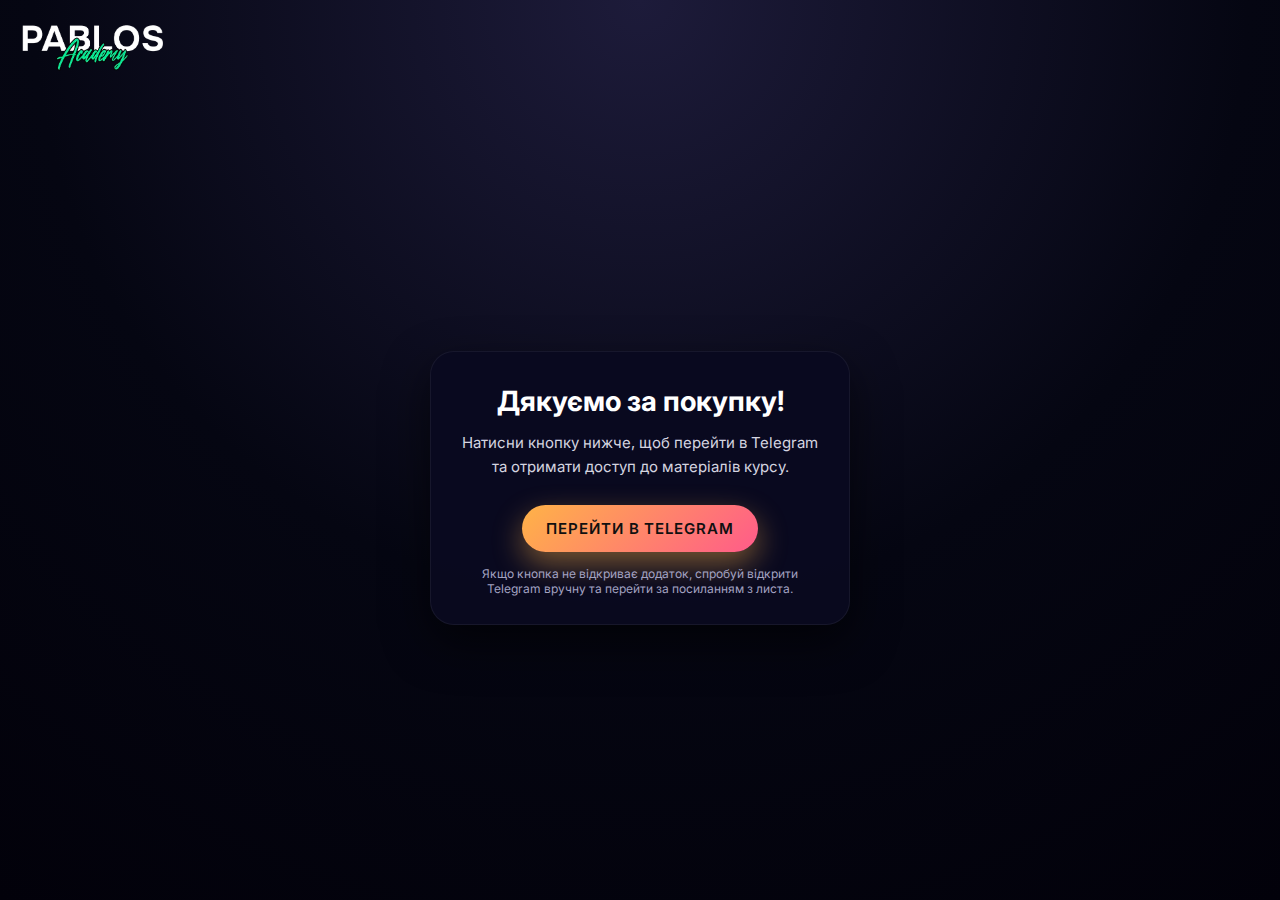
<file: thankyou.html>
<!DOCTYPE html>
<html lang="uk">
<head> 
    <meta charset="UTF-8">
    <meta name="viewport" content="width=device-width, initial-scale=1.0, viewport-fit=cover">
    <title>Дякуємо за покупку | Pablos Academy</title>

    <!-- Стили проекта -->
    <link rel="stylesheet" href="./css/styles.css?v=3">

    <!-- Шрифты -->
    <link rel="preconnect" href="https://fonts.googleapis.com">
    <link rel="preconnect" href="https://fonts.gstatic.com" crossorigin>
    <link href="https://fonts.googleapis.com/css2?family=Inter:wght@300..700&display=swap" rel="stylesheet">

    <!-- Favicon -->
    <link rel="icon" type="image/png" href="./img/favicon/favicon-96x96.png" sizes="96x96" />
    <link rel="icon" type="image/svg+xml" href="./img/favicon/favicon.svg" />
    <link rel="shortcut icon" href="./img/favicon/favicon.ico" />
    <link rel="apple-touch-icon" sizes="180x180" href="./img/favicon/apple-touch-icon.png" />
    <meta name="apple-mobile-web-app-title" content="MyWebSite" />
    <link rel="manifest" href="./img/favicon/site.webmanifest" />

    <!-- Meta Pixel Code -->
    <script>
    !function(f,b,e,v,n,t,s)
    {if(f.fbq)return;n=f.fbq=function(){n.callMethod?
    n.callMethod.apply(n,arguments):n.queue.push(arguments)};
    if(!f._fbq)f._fbq=n;n.push=n;n.loaded=!0;n.version='2.0';
    n.queue=[];t=b.createElement(e);t.async=!0;
    t.src=v;s=b.getElementsByTagName(e)[0];
    s.parentNode.insertBefore(t,s)}(window, document,'script',
    'https://connect.facebook.net/en_US/fbevents.js');
    fbq('init', '827777903248122');
    fbq('track', 'PageView');
    </script>
    <noscript><img height="1" width="1" style="display:none"
    src="https://www.facebook.com/tr?id=827777903248122&ev=PageView&noscript=1"
    /></noscript>
    <!-- End Meta Pixel Code -->

    <!-- Google Tag Manager -->
    <script>(function(w,d,s,l,i){w[l]=w[l]||[];w[l].push({'gtm.start':
    new Date().getTime(),event:'gtm.js'});var f=d.getElementsByTagName(s)[0],
    j=d.createElement(s),dl=l!='dataLayer'?'&l='+l:'';j.async=true;j.src=
    'https://www.googletagmanager.com/gtm.js?id='+i+dl;f.parentNode.insertBefore(j,f);
    })(window,document,'script','dataLayer','GTM-558HHK9M');</script>
    <!-- End Google Tag Manager -->

    <!-- Дополнительные стили именно для thank you -->
    <style>
        * {
            box-sizing: border-box;
            margin: 0;
            padding: 0;
        }

        body {
            font-family: "Inter", system-ui, -apple-system, BlinkMacSystemFont, "Segoe UI", sans-serif;
            min-height: 100vh;
            display: flex;
            flex-direction: column;
            background: radial-gradient(circle at top, #1d1b3a 0%, #050612 55%, #02010a 100%);
            color: #ffffff;
        }

        .thankyou-wrapper {
            flex: 1;
            display: flex;
            align-items: center;
            justify-content: center;
            padding: 16px;
        }

        .thankyou-card {
            max-width: 420px;
            width: 100%;
            background: rgba(10, 9, 32, 0.95);
            border-radius: 24px;
            padding: 32px 24px 28px;
            text-align: center;
            border: 1px solid rgba(255, 255, 255, 0.06);
            box-shadow: 0 18px 45px rgba(0, 0, 0, 0.6);
        }

        .thankyou-title {
            font-size: 28px;
            font-weight: 700;
            margin-bottom: 12px;
            line-height: 1.25;
        }

        .thankyou-subtitle {
            font-size: 15px;
            line-height: 1.6;
            color: #d5d5e0;
            margin-bottom: 26px;
        }

        .thankyou-btn {
            display: inline-flex;
            align-items: center;
            justify-content: center;
            padding: 14px 24px;
            border-radius: 999px;
            text-decoration: none;
            font-size: 15px;
            font-weight: 600;
            text-transform: uppercase;
            letter-spacing: 0.06em;
            background: linear-gradient(135deg, #ffb347, #ff5b8a);
            color: #101010;
            box-shadow: 0 12px 30px rgba(255, 179, 71, 0.45);
            transition: transform 0.15s ease, box-shadow 0.15s ease, filter 0.15s ease;
        }

        .thankyou-btn:hover {
            transform: translateY(-1px);
            box-shadow: 0 18px 42px rgba(255, 179, 71, 0.65);
            filter: brightness(1.05);
        }

        .thankyou-btn:active {
            transform: translateY(0);
            box-shadow: 0 10px 24px rgba(255, 179, 71, 0.45);
            filter: brightness(0.95);
        }

        .thankyou-note {
            margin-top: 14px;
            font-size: 12px;
            color: #a3a3c2;
        }

        .thankyou-logo {
            padding: 16px 20px 0;
        }

        .thankyou-logo img {
            max-width: 145px;
            height: auto;
        }

        @media (max-width: 480px) {
            .thankyou-card {
                padding: 26px 18px 22px;
            }

            .thankyou-title {
                font-size: 24px;
            }

            .thankyou-subtitle {
                font-size: 14px;
            }
        }
    </style>
</head>
<body>
    <!-- Google Tag Manager (noscript) -->
    <noscript><iframe src="https://www.googletagmanager.com/ns.html?id=GTM-558HHK9M"
    height="0" width="0" style="display:none;visibility:hidden"></iframe></noscript>
    <!-- End Google Tag Manager (noscript) -->

    <!-- Clarity -->
    <script type="text/javascript">
        (function(c,l,a,r,i,t,y){
            c[a]=c[a]||function(){(c[a].q=c[a].q||[]).push(arguments)};
            t=l.createElement(r);t.async=1;t.src="https://www.clarity.ms/tag/"+i;
            y=l.getElementsByTagName(r)[0];y.parentNode.insertBefore(t,y);
        })(window, document, "clarity", "script", "tjcsqplk9r");
    </script>

    <!-- Логотип сверху (опционально) -->
    <header class="thankyou-logo">
        <a href="../index.html">
            <img src="./img/logo.webp" alt="Pablos Academy">
        </a>
    </header>

    <!-- Основной блок спасибо-страницы -->
    <main class="thankyou-wrapper">
        <div class="thankyou-card">
            <div class="thankyou-title">Дякуємо за покупку!</div>

            <div class="thankyou-subtitle">
                Натисни кнопку нижче, щоб перейти в Telegram<br>
                та отримати доступ до матеріалів курсу.
            </div>

            <a class="thankyou-btn"
               href="https://t.me/PablosCourseBot?start=ZGw6Mjg5NDA1"
               target="_blank"
               rel="noopener noreferrer">
                Перейти в Telegram
            </a>

            <div class="thankyou-note">
                Якщо кнопка не відкриває додаток, спробуй відкрити Telegram вручну та перейти за посиланням з листа.
            </div>
        </div>
    </main>
</body>
</html>
</file>
<file: css/styles.css>
*{
    margin: 0;
    padding: 0;
    box-sizing: border-box;
    text-decoration: none;
    list-style: none;
}

@font-face {
    font-family: 'Benzin';
    src: url('../fonts/Benzin-Medium.woff2') format('woff2');
    font-weight: 500;
    font-style: normal;
    font-display: swap;
}

@font-face {
    font-family: 'Pershotravneva55';
    src: url('../fonts/Pershotravneva55-Regular.woff2') format('woff2');
    font-weight: normal;
    font-style: normal;
    font-display: swap;
}

@font-face {
    font-family: 'Benzin';
    src: url('../fonts/Benzin-Bold.woff2') format('woff2');
    font-weight: bold;
    font-style: normal;
    font-display: swap;
}

@font-face {
    font-family: 'Space Grotesk';
    src: url('../fonts/SpaceGrotesk-Regular.woff2') format('woff2');
    font-weight: normal;
    font-style: normal;
    font-display: swap;
}

:root{
    /* Font Families */
    --font-benzin: 'Benzin', sans-serif;
    --font-pershotravneva: 'Pershotravneva55', serif;
    --font-space-grotesk: 'Space Grotesk', monospace;
    
    --font-weight-regular: 400;
    --font-weight-medium: 500;
    --font-weight-bold: 700;

    /* Font Sizes */
    --font-size-card-title: clamp(18px, 4vw, 24px);

    /* Colors */
    --color-primary: #00EB8F;      /* Яркий зеленый */
    --color-light-gray: #6C6C6C;   /* Светло-серый */
    --color-white: #FFFFFF;        /* Белый */
    --color-medium-gray: #A3A3A3;  /* Средне-серый */
    --color-dark-gray: #3A3939;    /* Темно-серый */
    --color-darker-gray: #484848;  /* Еще темнее серый */
    --color-darkest-gray: #525252; /* Самый темный серый */
    --color-black: #000000;
    

    --container-max-width: 1408px;
    --container-padding: 24px;

    --transition: .3s ease-in-out;
}

html{
    background-color: var(--color-black);
    scroll-behavior: smooth;
    height: 100%;
    scroll-padding-top: 96px; /* Отступ при скролле к якорям для компенсации навбара */
}

/* Safari viewport fix */
@supports (height: 100dvh) {
    .header {
        min-height: 100dvh;
    }
}

body{
    overflow-x: hidden;
    min-height: 100vh;
}

.color{
    color: var(--color-primary);
}
.font{
    font-family: var(--font-pershotravneva);
}

.font-size-112{
    font-size: clamp(55px, 8vw, 110px);
}

.container{
    max-width: var(--container-max-width);
    padding-inline: var(--container-padding);
    margin: auto;
}

.section-margin{
    margin-top: clamp(64px, 8vw, 96px);
}

/* Header Styles */
.header{
    position: relative;
    z-index: 1000;
    min-height: 100vh;
    width: 100%;
    background-image: url(../img/hero-bg.webp);
    background-size: cover;
    background-position: center;
    background-repeat: no-repeat;
    display: flex;
    flex-direction: column;
    justify-content: space-between;
}

.header__top{
    display: flex;
    align-items: center;
    justify-content: space-between;
    gap: 32px;
    width: 100%;
    position: fixed;
    top: 0;
    left: 0;
    right: 0;
    z-index: 1001;
    padding: 20px 0;
    background: rgba(0, 0, 0, 0.05);
    background-blend-mode: plus-lighter;
    backdrop-filter: blur(10px);
}

.header__bottom{
    display: flex;
    flex-direction: column;
    align-items: flex-start;
    width: 100%;
    gap: 32px;
    margin-bottom: 48px;
}

.header__bottom-content{
    color: var(--color-white);
}

.header__title{
    font-family: var(--font-benzin);
    font-size: clamp(38px, 8vw, 80px);
    font-weight: bold;
    text-transform: uppercase;
    max-width: 685px;
    line-height: 105%;
}

.header__subtitle-container{
    display: flex;
    gap: 24px;
    margin-bottom: 24px;
    max-width: 327px;
}

.header__subtitle{
    font-family: var(--font-benzin);
    font-weight: var(--font-weight-bold);
    font-size: 20px;
    color: var(--color-white);
    text-transform: uppercase;
}

.header__bottom-cta{
    max-width: 440px;
}

.header__bottom-text{
    font-family: var(--font-space-grotesk);
    font-size: clamp(16px, 2.2vw, 23px);
    color: var(--color-white);
    line-height: 130%;
    margin-bottom: 24px;
}

.header__nav{
    display: flex;
    align-items: center;
    justify-content: center;
    gap: 32px;
    flex: 1;
}

.header__logo {
    z-index: 1001;
    position: relative;
    cursor: pointer;
}

.header__logo-img{
    width: 145px;
    height: 55px;
    object-fit: contain;
}

.header__nav-list{
    display: flex;
    gap: 20px;
    justify-content: center;
}

.header__left{
    display: flex;
    align-items: center;
}

.header__right{
    display: flex;
    align-items: center;
    gap: 24px;
}

.header__nav-link{
    color: var(--color-white);
    font-family: var(--font-space-grotesk);
    transition: var(--transition);
}

.header__nav-link:hover{
    color: #00EB8F;
}

.header__cta{
    display: flex;
    align-items: center;
    gap: 8px;
    background: var(--color-primary);
    color: var(--color-black);
    padding: 12px 24px;
    border-radius: 8px;
    font-family: var(--font-benzin);
    font-weight: var(--font-weight-bold);
    font-size: 16px;
    transition: var(--transition);
    text-transform: uppercase;
}



.header__cta-icon{
    transition: var(--transition);
}



.header__burger {
    display: none;
    position: relative;
    width: 40px;
    height: 12px;
    background: none;
    border: none;
    cursor: pointer;
    padding: 0;
    z-index: 1001;
}

.header__burger-line {
    position: absolute;
    left: 0;
    width: 100%;
    height: 2px;
    background-color: var(--color-white);
    border-radius: 1px;
    transition: all 0.3s ease;
    transform-origin: 50% 50%;
}

.header__burger-line:nth-child(1) {
    top: 0;
}

.header__burger-line:nth-child(2) {
    bottom: 0;
}

.header__burger.active .header__burger-line:nth-child(1) {
    transform: rotate(45deg) translateY(7px);
}

.header__burger.active .header__burger-line:nth-child(2) {
    transform: rotate(-45deg) translateY(-7px);
}

/* Дополнительные стили для активного состояния бургер кнопки */
.header__burger.active {
    z-index: 1002;
}

.header__mobile-menu {
    position: fixed;
    top: 0;
    right: -100%;
    width: 100%;
    height: 100vh;
    background-color: var(--color-black);
    z-index: 999;
    transition: right 0.3s ease;
    overflow-y: auto;
}

.header__mobile-menu.active {
    right: 0;
}

.header__mobile-menu.active ~ .header,
.header__mobile-menu.active ~ .header .header__top,
.header__mobile-menu.active ~ .header .header__bottom {
    position: static;
}

.header:has(.header__mobile-menu.active) {
    position: static;
}

/* Дополнительные стили для мобильного меню 

/* Обеспечиваем видимость бургер кнопки при открытом меню */
.header__mobile-menu.active ~ .header .header__right,
.header__mobile-menu.active ~ .header .header__burger {
    position: relative;
    z-index: 1001;
}

.header__mobile-menu-content {
    padding: 110px 24px 24px;
    height: 100%;
    display: flex;
    flex-direction: column;
    justify-content: flex-start;
}

.header__mobile-nav-list {
    list-style: none;
    padding: 0;
    margin: 0;
}

.header__mobile-nav-link {
    color: var(--color-white);
    font-family: var(--font-benzin);
    font-size: 46px;
    transition: color 0.3s ease;
    display: block;
    padding: 24px 0;
    border-bottom: 1px solid #383838;
}

.header__mobile-nav-item:first-child .header__mobile-nav-link {
    border-top: 1px solid #383838;
}

.header__mobile-nav-link:hover {
    color: var(--color-primary);
}

.header__mobile-social {
    display: flex;
    gap: 24px;
    justify-content: center;
    margin-top: auto;
}

.header__mobile-social-link {
    display: flex;
    align-items: center;
    justify-content: center;
    width: 48px;
    height: 48px;
    background: rgba(255, 255, 255, 0.1);
    border-radius: 50%;
    transition: var(--transition);
}

.header__mobile-social-link:hover {
    background: var(--color-primary);
    transform: translateY(-2px);
}

.header__mobile-social-link svg {
    transition: var(--transition);
}

.header__mobile-logo--container {
    display: flex;
    justify-content: center;
    margin-top: 24px;
}

.header__mobile-logo{
    width: 327px;
    height: 105px;
    object-fit: contain;
}

.header__bottom-cta__button{
    display: flex;
    align-items: center;
    justify-content: center;
    text-transform: uppercase;
    gap: 8px;
    background: var(--color-primary);
    color: var(--color-black);
    padding: 16px 32px;
    border-radius: 8px;
    font-family: var(--font-benzin);
    font-weight: var(--font-weight-bold);
    font-size: 20px;
    transition: var(--transition);
}

.header__cta-text{
    margin-top: 0px;
}


.header__bottom-cta__text{
    font-weight: var(--font-weight-bold);
    margin-top: 3px;
}

.header__bottom-cta__icon{
    transition: var(--transition);
}

.header__bottom-cta__button:hover .header__bottom-cta__icon{
    transform: translate(2px, -2px);
}


.result__container{
    display: flex;
    flex-direction: column;
    gap: 32px;
}

.result__title{
    font-family: var(--font-benzin);
    font-size: clamp(32px, 6vw, 48px);
    color: var(--color-white);
    font-weight: var(--font-weight-bold);
    text-transform: uppercase;
    margin-bottom: 32px;
}

.result__cards{
    display: flex;
    justify-content: space-between;
    gap: 20px;
}

.result__card{
    display: flex;
    flex-direction: column;
    gap: clamp(16px, 2vw, 20px);
    max-width: clamp(295px, 88vw, 440px);
    width: 100%;
}

.result__card-content{
    display: flex;
    flex-direction: column;
    gap: 10px;
}

.result__card-title{
    font-family: var(--font-benzin);
    font-size: clamp(18px, 4vw, 24px);
    color: var(--color-white);
    font-weight: var(--font-weight-medium);
    line-height: 125%;
}

.result__card-text{
    font-family: var(--font-space-grotesk);
    font-size: 16px;
    color: var(--color-medium-gray);
}
.result__card--link-btn{
    display: flex;
    align-items: center;
    justify-content: center;
    gap: 6px;
    background-color: var(--color-primary);
    width: clamp(295px, 88vw, 440px);
    border-radius: 36px;
    color: var(--color-black);
    font-family: var(--font-benzin);
    height: clamp(72px, 20vw, 200px);
    font-weight: var(--font-weight-bold);
    font-size: clamp(14px, 2.5vw, 24px);
}

.result__cards-container{
    display: flex;
    flex-direction: column;
    gap: 32px;
}

/* Advantages Section Styles */
.advantages__title, .mentor__title{
    color: var(--color-white);
    font-family: var(--font-benzin);
    font-size: clamp(32px, 6vw, 48px);
    font-weight: var(--font-weight-bold);
    text-transform: uppercase;
    line-height: 125%;
    margin-bottom: 32px;
}



.advantages__cards{
    position: relative;
    display: flex;
    justify-content: space-between;
    gap: 20px;
}

.advantages__card{
    display: flex;
    flex-direction: column;
    gap: 16px;
    padding: 32px;
    border-radius: 36px;
    position: relative;
    max-width: 440px;
    width: 100%;
    height: auto;
}

.advantages__card::before{
    content: '';
    position: absolute;
    top: 0;
    left: 0;
    right: 0;
    bottom: 0;
    border-radius: 36px;
    backdrop-filter: blur(7.58px);
    z-index: 1;
    pointer-events: none;
    background: rgba(255, 255, 255, 0.05);
    background-blend-mode: plus-lighter;
    mix-blend-mode: normal;
    box-shadow: 12px 11px 48px -12px rgba(0, 0, 0, 0.15), 2px 2px 12px -8px rgba(0, 0, 0, 0.15), inset 2px 2.00046px 9px rgba(255, 255, 255, 0.12), inset 1.5px 1px 4.5px rgba(255, 255, 255, 0.12);
}

.advantages__card-title{
    font-family: var(--font-benzin);
    font-size: clamp(18px, 4vw, 24px);
    color: var(--color-white);
    font-weight: var(--font-weight-medium);
    line-height: 125%;
    position: relative;
    z-index: 2;
}

.advantages__card-text{
    font-family: var(--font-space-grotesk);
    font-size: 16px;
    color: var(--color-medium-gray);
    position: relative;
    z-index: 2;
}

.advantages__card-img{
    position: absolute;
    bottom: -65px;
    right: 0px;
    z-index: -1;
    width: 105px;
    height: 105px;
}

.advantages__cards-container{
    display: flex;
    flex-direction: column;
    gap: 20px;
}

/* Program Section Styles */
.program__title{
    font-family: var(--font-benzin);
    font-size: clamp(32px, 6vw, 48px);
    color: var(--color-white);
    font-weight: var(--font-weight-bold);
    text-transform: uppercase;
    line-height: 125%;
    margin-bottom: 32px;
}

.program__card-title{
    font-family: var(--font-benzin);
    font-size: 18px;
    color: var(--color-white);
    font-weight: var(--font-weight-medium);
    line-height: 125%;
    text-transform: uppercase;
    display: flex;
    align-items: center;
    justify-content: space-between;
    gap: 24px;
    padding: 32px;
    box-sizing: border-box;
}

.program__cards{
    display: grid;
    grid-template-columns: 1fr 1fr;
    gap: 20px;
    align-items: start;
}

.program__card:nth-child(1) { grid-area: 1 / 1; }
.program__card:nth-child(2) { grid-area: 1 / 2; }
.program__card:nth-child(3) { grid-area: 2 / 1; }
.program__card:nth-child(4) { grid-area: 2 / 2; }
.program__card:nth-child(5) { grid-area: 3 / 1; }
.program__card:nth-child(6) { grid-area: 3 / 2; }
.program__card:nth-child(7) { grid-area: 4 / 1; }
.program__card:nth-child(8) { grid-area: 4 / 2; }
.program__card:nth-child(9) { grid-area: 5 / 1; }
.program__card:nth-child(10) { grid-area: 5 / 2; }
.program__card:nth-child(11) { grid-area: 6 / 1; }
.program__card:nth-child(12) { grid-area: 6 / 2; }
.program__card:nth-child(13) { grid-area: 7 / 1; }

.program__card--single {
    grid-column: 1 / -1;
    max-width: none;
}

.program__image {
    grid-area: 7 / 2;
    display: flex;
    align-items: flex-start;
    justify-content: center;
}

.program__img {
    width: 100%;
    height: auto;
    max-width: 670px;
    border-radius: 24px;
    object-fit: cover;
}

.program__card{
    display: flex;
    flex-direction: column;
    max-width: 670px;
    width: 100%;
    background: rgba(255, 255, 255, 0.05);
    background-blend-mode: plus-lighter;
    box-shadow: inset 2px 2.00046px 9px rgba(255, 255, 255, 0.12), inset 1.5px 1px 4.5px rgba(255, 255, 255, 0.12);
    border-radius: 36px;
    cursor: pointer;
    overflow: hidden;
}

.program__card-title{
    transition: var(--transition);
}

.program__card-icon{
    transition: transform 0.3s ease;
    flex-shrink: 0;
}

.program__card.expanded .program__card-icon{
    transform: rotate(90deg);
}

.program__card-content{
    max-height: 0;
    overflow: hidden;
    transition: max-height 0.5s ease, padding 0.5s ease;
    padding: 0 48px;
}

.program__card.expanded .program__card-content{
    max-height: 1200px;
    padding: 0 48px 48px 48px;
}

.program__content-grid{
    display: flex;
    flex-direction: column;
    gap: 32px;
}

.program__content-row--full{
    grid-template-columns: 1fr;
}

.program__content-item{
    display: flex;
    flex-direction: column;
    gap: 12px;
}

.program__content-item-title{
    font-family: var(--font-benzin);
    font-size: clamp(14px, 2vw, 18px);
    color: var(--color-white);
    font-weight: var(--font-weight-medium);
    line-height: 125%;
}

.program__content-item-text{
    font-family: var(--font-space-grotesk);
    font-size: 16px;
    color: var(--color-medium-gray);
    line-height: 150%;
}

.program__content-list{
    list-style: none;
    padding: 0;
    margin: 0;
    display: flex;
    flex-direction: column;
    gap: 8px;
}

.program__content-list li{
    font-family: var(--font-space-grotesk);
    font-size: 16px;
    color: var(--color-medium-gray);
    line-height: 150%;
    position: relative;
    padding-left: 20px;
}

.program__content-list li::before{
    content: '•';
    color: var(--color-primary);
    font-weight: bold;
    position: absolute;
    left: 0;
    top: 0;
}

/* Main Section Styles */
.main__section {
    position: relative;
    padding: 80px 0;
}

.main__fire-img {
    position: absolute;
    top: -30px;
    left: 0;
    z-index: 1;
    width: 140px;
    height: auto;
}

.main__star-img {
    position: absolute;
    bottom: -80px;
    right: 0;
    z-index: 1;
    width: 140px;
    height: auto;
}

.main__title {
    font-family: var(--font-benzin);
    font-size: clamp(32px, 6vw, 48px);
    color: var(--color-white);
    text-align: center;
    font-weight: var(--font-weight-bold);
    line-height: 125%;
    text-transform: uppercase;
    margin-bottom: 24px;
}

.main__subtitle {
    font-family: var(--font-benzin);
    font-size: 24px;
    font-weight: var(--font-weight-bold);
    color: var(--color-white);
    text-align: center;
    line-height: 130%;
    max-width: 440px;
    margin: 0 auto;
}

/* Target Audience section styles */
.target-audience {
    display: flex;
    justify-content: space-between;
    gap: 10px;
    position: relative;
    overflow: hidden;
}

.target-audience__title {
    font-family: var(--font-benzin);
    font-size: clamp(32px, 6vw, 48px);
    color: var(--color-white);
    text-align: left;
    font-weight: var(--font-weight-bold);
    line-height: 125%;
    text-transform: uppercase;
    margin-bottom: 0px;
    max-width: 440px;
}

.font-size-89{
    font-size: clamp(50px, 4vw, 89px);
}

.target-audience__cards {
    display: flex;
    flex-direction: column;
    gap: 20px;
    position: relative;
}

.target-audience__card {
    background: rgba(240, 240, 240, 0.07);
    background-blend-mode: plus-lighter;
    mix-blend-mode: normal;
    box-shadow: inset 2px 2.00046px 9px rgba(255, 255, 255, 0.12), inset 1px 1px 4px rgba(255, 255, 255, 0.12);
    backdrop-filter: blur(7.5px);
    border-radius: 24px;
    width: clamp(327px, 88vw, 670px);
    padding: 32px;
    display: flex;
    flex-direction: column;
    gap: 20px;
    position: relative;
    overflow: hidden;
}

/* Фоновые изображения для target-audience__card */
.target-audience__card:nth-child(1)::before {
    content: '';
    position: absolute;
    top: 0;
    right: 0;
    width: 200px;
    height: 200px;
    background-image: url('../img/advantages-img-1.webp');
    background-size: cover;
    background-position: center;
    background-repeat: no-repeat;
    z-index: -1;
    opacity: 0.3;
    border-radius: 0 24px 0 0;
}

.target-audience__card:nth-child(2)::before {
    content: '';
    position: absolute;
    top: 0;
    right: 0;
    width: 200px;
    height: 200px;
    background-image: url('../img/advantages-img2.webp');
    background-size: cover;
    background-position: center;
    background-repeat: no-repeat;
    z-index: -1;
    opacity: 0.3;
    border-radius: 0 24px 0 0;
}

.target-audience__card:nth-child(3)::before {
    content: '';
    position: absolute;
    top: 0;
    right: 0;
    width: 200px;
    height: 200px;
    background-image: url('../img/advantages-img3.webp');
    background-size: cover;
    background-position: center;
    background-repeat: no-repeat;
    z-index: -1;
    opacity: 0.3;
    border-radius: 0 24px 0 0;
}

.target-audience__card:nth-child(4)::before {
    content: '';
    position: absolute;
    top: 0;
    right: 0;
    width: 200px;
    height: 200px;
    background-image: url('../img/advantages-img4.webp');
    background-size: cover;
    background-position: center;
    background-repeat: no-repeat;
    z-index: -1;
    opacity: 0.3;
    border-radius: 0 24px 0 0;
}

.target-audience__card-number {
    font-family: var(--font-benzin);
    font-size: 48px;
    color: var(--color-dark-gray);
    margin-bottom: 24px;
    display: block;
}

.target-audience__card-title {
    font-family: var(--font-benzin);
    font-weight: var(--font-weight-bold);
    font-size: var(--font-size-card-title);
    color: var(--color-white);
    margin-bottom: 16px;
    line-height: 125%;
}

.target-audience__card-text {
    font-family: var(--font-space-grotesk);
    font-size: 16px;
    color: var(--color-medium-gray);
    line-height: 125%;
}

.target-audience__text{
    font-family: var(--font-benzin);
    font-size: clamp(17px, 4vw, 29px);
    color: var(--color-white);
    line-height: 125%;
    width: clamp(327px, 88vw, 670px);
    text-transform: uppercase;
    font-weight: var(--font-weight-bold);
}

/* FAQ Styles */
.faq__title{
    font-family: var(--font-benzin);
    font-size: clamp(28px, 10vw, 48px);
    font-weight: bold;
    text-transform: uppercase;
    color: var(--color-white);
    text-align: left;
    margin-bottom: 64px;
}

.faq__items{
    display: flex;
    flex-direction: column;
}

.faq__item{
    overflow: hidden;
    border-bottom: #383838 1px solid;
}

.faq__item:first-child {
    border-top: #383838 1px solid;
}

.faq__header{
    display: flex;
    align-items: center;
    justify-content: space-between;
    padding: 32px;
    cursor: pointer;
    transition: var(--transition);
}

.faq__question{
    font-family: var(--font-benzin);
    font-size: 18px;
    color: var(--color-white);
    max-width: 80%;
    font-weight: var(--font-weight-medium);
}

.faq__arrow{
    transition: var(--transition);
}

.faq__item.active .faq__arrow{
    transform: rotate(180deg);
}

.faq__content{
    max-height: 0;
    overflow: hidden;
    transition: var(--transition);
}

.faq__item.active .faq__content{
    max-height: 200px;
}

.faq__answer{
    padding: 0 32px 32px;
    font-family: var(--font-space-grotesk);
    font-size: 16px;
    color: var(--color-medium-gray);
    line-height: 150%;
    max-width: 626px;
}

/* Contact Form Styles */
.contact__form{
    background: rgba(255, 255, 255, 0.05);
    border-radius: 24px;
    padding: 48px;
    max-width: 600px;
    margin: 0 auto;
}

.contact__form-title{
    font-family: var(--font-benzin);
    font-size: 32px;
    font-weight: bold;
    color: var(--color-white);
    text-align: center;
    margin-bottom: 32px;
}

.contact__form-inputs{
    display: flex;
    flex-direction: column;
    gap: 16px;
    margin-bottom: 24px;
}

.contact__form-input{
    width: 100%;
    padding: 16px 20px;
    background: rgba(255, 255, 255, 0.1);
    border: 1px solid rgba(255, 255, 255, 0.2);
    border-radius: 12px;
    color: var(--color-white);
    font-family: var(--font-space-grotesk);
    font-size: 16px;
    transition: var(--transition);
}

.contact__form-input::placeholder{
    color: var(--color-medium-gray);
}

.contact__form-input:focus{
    outline: none;
    border-color: var(--color-primary);
    background: rgba(255, 255, 255, 0.15);
}

.contact__form-input.error{
    border-color: #ff4444;
}

.contact__checkbox-custom.error{
    border-color: #ff4444;
}

.contact__checkbox-label{
    display: flex;
    align-items: flex-start;
    gap: 12px;
    cursor: pointer;
}

.contact__checkbox{
    display: none;
}

.contact__checkbox-custom{
    width: 20px;
    height: 20px;
    border: 2px solid rgba(255, 255, 255, 0.3);
    border-radius: 4px;
    position: relative;
    flex-shrink: 0;
    margin-top: 2px;
}

.contact__checkbox-custom::after{
    content: '';
    position: absolute;
    top: 2px;
    left: 6px;
    width: 6px;
    height: 10px;
    border: solid var(--color-primary);
    border-width: 0 2px 2px 0;
    transform: rotate(45deg);
    opacity: 0;
    transition: var(--transition);
}

.contact__checkbox:checked ~ .contact__checkbox-custom{
    background: var(--color-primary);
    border-color: var(--color-primary);
}

.contact__checkbox:checked ~ .contact__checkbox-custom::after{
    opacity: 1;
}

.contact__checkbox-text{
    font-family: var(--font-space-grotesk);
    font-size: 14px;
    color: var(--color-medium-gray);
    line-height: 140%;
}

.contact__form-btn{
    width: 100%;
    display: flex;
    align-items: center;
    justify-content: center;
    gap: 8px;
    background: var(--color-primary);
    color: var(--color-black);
    padding: 16px 32px;
    border: none;
    border-radius: 12px;
    font-family: var(--font-space-grotesk);
    font-weight: var(--font-weight-bold);
    font-size: 18px;
    cursor: pointer;
    transition: var(--transition);
}

.contact__form-btn:hover{
    transform: translateY(-2px);
    box-shadow: 0 8px 25px rgba(0, 235, 143, 0.3);
}

.contact__form-btn svg{
    transition: var(--transition);
}

.contact__form-btn:hover svg{
    transform: translate(2px, -2px);
}

/* Footer Styles */
.footer{
    background: rgba(255, 255, 255, 0.02);
    border-top: 1px solid rgba(255, 255, 255, 0.1);
    padding: 64px 0 32px;
}

.footer__container{
    display: flex;
    flex-direction: column;
    gap: 48px;
}

.footer__top{
    display: flex;
    align-items: center;
    justify-content: space-between;
    gap: 32px;
}

.footer__nav{
    display: flex;
    gap: 32px;
    flex-wrap: wrap;
}

.footer__nav-link{
    color: var(--color-white);
    font-family: var(--font-space-grotesk);
    font-size: 16px;
    transition: var(--transition);
}

.footer__nav-link:hover{
    color: var(--color-primary);
}

.footer__social{
    display: flex;
    gap: 16px;
}

.footer__social-link{
    display: flex;
    align-items: center;
    justify-content: center;
    width: 40px;
    height: 40px;
    background: rgba(255, 255, 255, 0.1);
    border-radius: 50%;
    transition: var(--transition);
}

.footer__social-link:hover{
    background: var(--color-primary);
    transform: translateY(-2px);
}

.footer__social-link svg{
    transition: var(--transition);
}

.footer__logo{
    display: flex;
    justify-content: center;
}

.footer__logo svg{
    max-width: 100%;
    height: auto;
}

.footer__bottom{
    display: flex;
    align-items: center;
    justify-content: space-between;
    gap: 24px;
    padding-top: 32px;
    border-top: 1px solid rgba(255, 255, 255, 0.1);
}

.footer__bottom-left,
.footer__bottom-center,
.footer__bottom-right{
    color: var(--color-medium-gray);
    font-family: var(--font-space-grotesk);
    font-size: 14px;
}

.footer__bottom-left a{
    color: var(--color-medium-gray);
    transition: var(--transition);
}

.footer__bottom-left a:hover{
    color: var(--color-primary);
}

/* Video Modal Styles */
.video-modal {
    position: fixed;
    top: 0;
    left: 0;
    width: 100%;
    height: 100%;
    background: rgba(0, 0, 0, 0.9);
    z-index: 2000;
    opacity: 0;
    visibility: hidden;
    transition: var(--transition);
}

.video-modal.active {
    opacity: 1;
    visibility: visible;
}

.video-modal__overlay {
    display: flex;
    align-items: center;
    justify-content: center;
    width: 100%;
    height: 100%;
    padding: 20px;
}

.video-modal__content {
    position: relative;
    width: 100%;
    max-width: 800px;
    background: var(--color-black);
    border-radius: 16px;
    overflow: hidden;
}

.video-modal__close {
    position: absolute;
    top: 16px;
    right: 16px;
    width: 32px;
    height: 32px;
    background: rgba(255, 255, 255, 0.2);
    border: none;
    border-radius: 50%;
    color: var(--color-white);
    font-size: 20px;
    cursor: pointer;
    z-index: 10;
    transition: var(--transition);
}

.video-modal__close:hover {
    background: rgba(255, 255, 255, 0.3);
}

.video-modal__iframe-container {
    width: 100%;
    aspect-ratio: 16/9;
}

.video-modal__iframe-container iframe {
    width: 100%;
    height: 100%;
    border: none;
}

/* Course Modal Styles */
.course-modal {
    position: fixed;
    top: 0;
    left: 0;
    width: 100%;
    height: 100%;
    background: rgba(0, 0, 0, 0.9);
    z-index: 2000;
    opacity: 0;
    visibility: hidden;
    transition: var(--transition);
}

.course-modal.active {
    opacity: 1;
    visibility: visible;
}

.course-modal__overlay {
    display: flex;
    align-items: center;
    justify-content: center;
    width: 100%;
    height: 100%;
    padding: 20px;
}

.course-modal__content {
    position: relative;
    width: 100%;
    max-width: 600px;
    background: var(--color-black);
    border-radius: 16px;
    padding: 48px;
    overflow: hidden;
    border: 1px solid rgba(255, 255, 255, 0.1);
}

.course-modal__close {
    position: absolute;
    top: 16px;
    right: 16px;
    width: 32px;
    height: 32px;
    background: rgba(255, 255, 255, 0.2);
    border: none;
    border-radius: 50%;
    color: var(--color-white);
    font-size: 20px;
    cursor: pointer;
    z-index: 10;
    transition: var(--transition);
}

.course-modal__close:hover {
    background: rgba(255, 255, 255, 0.3);
}

.course-modal__title {
    font-family: var(--font-benzin);
    font-size: 32px;
    font-weight: bold;
    color: var(--color-white);
    margin-bottom: 24px;
    text-align: center;
}

.course-modal__content p {
    font-family: var(--font-space-grotesk);
    font-size: 16px;
    color: var(--color-medium-gray);
    line-height: 150%;
    margin-bottom: 32px;
}

.course-modal__cta {
    display: inline-block;
    background: var(--color-primary);
    color: var(--color-black);
    padding: 16px 32px;
    border-radius: 12px;
    font-family: var(--font-space-grotesk);
    font-weight: var(--font-weight-bold);
    font-size: 18px;
    text-align: center;
    transition: var(--transition);
}

.course-modal__cta:hover {
    transform: translateY(-2px);
    box-shadow: 0 8px 25px rgba(0, 235, 143, 0.3);
}

/* Autolayout Styles */
.autolayout_container{
    text-align: center;
    margin-bottom: 48px;
}

.autolayout_title{
    font-family: var(--font-benzin);
    font-size: clamp(32px, 6vw, 56px);
    font-weight: bold;
    color: var(--color-white);
    margin-bottom: 32px;
    line-height: 120%;
}

.autolayout_image{
    max-width: 100%;
    height: auto;
    border-radius: 16px;
}
.about-mentor{
    padding-top: 40px;
    padding-bottom: 40px;
    background-color: var(--color-white);
}

.mentor__title{
    color: var(--color-black);
}

/* Center titles on mobile */
@media (max-width: 768px) {
    .advantages__title, .mentor__title, .result__title, .program__title {
        text-align: center;
    }
}

.about-mentor-content{
    display: flex;
    gap: 20px;
}

.about-mentor-info-subtitle{
    font-size: 16px;
    color: var(--color-darker-gray);
    font-family: var(--font-space-grotesk);
}

.about-mentor-info-title {
    font-size: clamp(24px, 4vw, 48px);
    color: var(--color-black);
    font-family: var(--font-benzin);
    line-height: 125%;
}

.about-mentor-info-experience {
    margin-top: 53px;
    margin-bottom: 32px;
}

.about-mentor-info-experience ul {
    list-style: none;
    padding: 0;
}

.about-mentor-info-experience li {
    margin-bottom: 8px;
    color: var(--color-darker-gray);
    font-family: var(--font-space-grotesk);
}


.font-weight-bold{
    font-weight: var(--font-weight-bold);
}


.about-mentor-info-help {
    margin-top: 53px;
}

.about-mentor-info-help h4 {
    margin-bottom: 20px;
    color: var(--color-black);
    font-family: var(--font-benzin);
    font-size: clamp(18px, 3vw, 24px);
}

.about-mentor-info-help > div {
    display: flex;
    align-items: center;
    gap: 12px;
    margin-bottom: 16px;
}

.about-mentor-info-help > div svg {
    flex-shrink: 0;
}

.about-mentor-info-help > div:last-child {
    margin-top: 43px;
}

.about-mentor-info-help > div:last-child a {
    display: flex;
    align-items: center;
    gap: 12px;
    text-decoration: none;
    color: var(--color-black);
    font-family: var(--font-space-grotesk);
    background-color: #D6D6D6;
    padding: 10px;
    border-radius: 50px;
}

/* Contact Form Styles */
.autolayout_title{
    font-family: var(--font-benzin);
    font-size: 48px;
    font-weight: var(--font-weight-bold);
    line-height: 120%;
    color: var(--color-white);
    text-align: left;
    max-width: 690px;
    text-transform: uppercase;
}

.autolayout{
    display: inline-block;
    width: 100%;
    align-self: center;
    text-align: end;
}

.autolayout_container{
    display: flex;
    flex-direction: column;
    align-items: center;
    gap: 54px;
}

.autolayout_image{
    width: clamp(280px, 90vw, 670px);
    height: auto;
    object-fit: contain;
    border-radius: clamp(4px, 1.2vw, 12px);
    display: block;
    margin: 0 auto;
}

.contact__form{
    display: flex;
    flex-direction: column;
    align-items: flex-start;
    padding: 48px;
    gap: 32px;
    width: 670px;
    height: fit-content;
    background: rgba(240, 240, 240, 0.07);
    background-blend-mode: plus-lighter;
    box-shadow: inset 2px 2.00046px 9px rgba(255, 255, 255, 0.12), inset 1px 1px 4px rgba(255, 255, 255, 0.12);
    backdrop-filter: blur(17.5px);
    border-radius: 36px;
}

.contact__form-title{
    font-family: var(--font-benzin);
    font-size: clamp(20px, 3vw, 29px);
    font-weight: var(--font-weight-medium);
    line-height: 120%;
    color: var(--color-white);
    margin: 0;
    text-align: center;
    width: 100%;
}

.contact__form-inputs{
    display: flex;
    flex-direction: column;
    gap: 10px;
    width: 100%;
}

.contact__form-input{
    padding: 18px 10px;
    width: 100%;
    height: 49px;
    background: rgba(240, 240, 240, 0.2);
    border: 1px solid #525252;
    border-radius: 8px;
    font-family: 'Inter', sans-serif;
    font-size: 16px;
    color: var(--color-white);
    box-sizing: border-box;
    transition: border-color 0.3s ease;
}

.contact__form-input::placeholder{
    color: rgba(255, 255, 255, 0.6);
}

.contact__form-input:focus{
    outline: none;
    border-color: var(--color-primary);
}

.contact__form-input.error{
    border-color: #ff4757 !important;
    animation: shake 0.5s ease-in-out;
}

.contact__checkbox-custom.error{
    border-color: #ff4757 !important;
    animation: shake 0.5s ease-in-out;
    transition: border-color 0.3s ease;
}

.contact__checkbox-label.error .contact__checkbox-custom{
    border-color: #ff4757 !important;
    animation: shake 0.5s ease-in-out;
}

.contact__form-error{
    color: #ff4444;
    font-size: 14px;
    text-align: center;
    font-family: var(--font-space-grotesk);
    position: absolute;
    bottom: -25px;
    left: 0;
    right: 0;
    z-index: 10;
}

@keyframes shake {
    0%, 100% { transform: translateX(0); }
    10%, 30%, 50%, 70%, 90% { transform: translateX(-5px); }
    20%, 40%, 60%, 80% { transform: translateX(5px); }
}

.contact__checkbox-label{
    display: flex;
    align-items: flex-start;
    gap: 12px;
    cursor: pointer;
    position: relative;
}

.contact__checkbox{
    position: absolute;
    opacity: 0;
    cursor: pointer;
    height: 0;
    width: 0;
}

.contact__checkbox-custom{
    position: relative;
    width: 16px;
    height: 16px;
    background: transparent;
    border: 1px solid #ffffff;
    border-radius: 2px;
    flex-shrink: 0;
    margin-top: 2px;
    transition: all 0.3s ease;
}

.contact__checkbox-custom::after{
    content: "";
    position: absolute;
    display: none;
}

.contact__checkbox:checked ~ .contact__checkbox-custom{
    background-color: var(--color-primary) !important;
    border-color: var(--color-primary) !important;
}

.contact__checkbox:checked ~ .contact__checkbox-custom::after{
    display: block;
    content: "✓";
    position: absolute;
    top: 50%;
    left: 50%;
    transform: translate(-50%, -50%);
    color: #000000;
    font-size: 12px;
    font-weight: bold;
    line-height: 1;
}

.contact__checkbox-text{
    font-family: var(--font-space-grotesk);
    font-size: 14px;
    color: var(--color-medium-gray);
    line-height: 150%;
}

.contact__form-btn{
    display: flex;
    align-items: center;
    justify-content: center;
    gap: 8px;
    padding: 16px 24px;
    background: #00D67A;
    border: none;
    border-radius: 8px;
    font-family: var(--font-benzin);
    font-size: 18px;
    font-weight: var(--font-weight-medium);
    color: #101010;
    cursor: pointer;
    transition: all 0.3s ease;
    transform: translateY(-2px);
    width: 100%;
}

.contact__form-btn svg{
    transition: transform 0.3s ease;
    transform: translateX(2px);
}

.contact{
    display: flex;
    justify-content: space-between;
    align-items: flex-start;    
    gap: 24px;
}

/* Responsive Styles */
@media (max-width: 968px) {
    html {
        scroll-padding-top: 80px;
    }
    
    .about-mentor-content {
        flex-direction: column;
        align-items: center;
    }
    
    .about-mentor-content img {
        max-width: 100%;
        height: auto;
    }
    
    .about-mentor-info-experience {
        margin-top: 32px;
    }
    
    .about-mentor-info-help {
        margin-top: 32px;
    }
    
    .program__content {
        flex-direction: column;
    }
    
    .advantages__content {
        flex-direction: column;
        align-items: center;
    }

    .result__cards, .advantages__cards{
        flex-direction: column;
        align-items: center;
        justify-content: center;
    }
    .program__cards {
        display: flex;
        flex-direction: column;
        gap: 20px;
        align-items: center;
        justify-content: center;
    }
    
    /* Contact Form Mobile */
    .contact{
        flex-direction: column;
        align-items: center;
    }
    
    .contact__form{
        width: 100%;
        max-width: 100%;
        height: auto;
        padding: 32px 24px;
        gap: 24px;
    }

    .contact__form-title{
        font-size: clamp(20px, 5vw, 24px);
    }

    .contact__form-input{
        padding: 16px 12px;
        height: 48px;
        font-size: 14px;
    }

    .contact__checkbox-text{
        font-size: 12px;
    }

    .contact__form-btn{
        padding: 14px 20px;
        font-size: 16px;
    }

    .autolayout_title {
        font-family: var(--font-benzin);
        font-size: 32px;
        font-weight: var(--font-weight-bold);
        line-height: 120%;
        color: var(--color-white);
        text-align: left;
        max-width: 307px;
        text-transform: uppercase;
        margin: auto;
    }
      
    .autolayout_image{
        width: clamp(220px, 80vw, 400px);
    }
    
    .header {
        min-height: 100vh;
    }
    
    .header__nav {
        display: none;
    }
    
    .header__burger {
        display: flex;
    }
    
    .header__cta {
        display: none;
    }
    
    .header__bottom-cta__button {
        display: flex;
    }
    
    .header__top {
        justify-content: space-between;
    }
    
    .header__top {
        padding: var(--container-padding);
    }
}

@media (max-width: 768px) {
    .header {
        background-image: url(../img/hero-bg-mobile.webp);
        padding-bottom: 20px;
    }
    
    .header__bottom {
        flex-direction: column;
        align-items: flex-start;
        gap: 20px;
        margin-bottom: 20px;
    }
    
    .header__bottom-cta {
        max-width: 100%;
    }
    
    .faq__header {
        padding: 24px;
    }
    
    .faq__question {
        font-size: 16px;
        max-width: 70%;
    }
    
    .faq__answer {
        padding: 0 24px 24px;
        font-size: 14px;
    }
    
    .contact__form {
        padding: 32px 24px;
        margin: 0 16px;
    }
    
    .contact__form-title {
        font-size: 24px;
    }
    
    .footer__top {
        flex-direction: column;
        gap: 24px;
    }
    
    .footer__nav {
        justify-content: center;
    }
    
    .footer__bottom {
        flex-direction: column;
        text-align: center;
        gap: 16px;
    }
    
    .video-modal__content {
        margin: 0 16px;
    }
    
    .main__section {
        padding: 40px 0;
    }
    
    .main__fire-img,
    .main__star-img {
        width: 100px;
    }
    
    .main__subtitle {
        position: static;
        font-size: 18px;
    }
    
    .target-audience {
        flex-direction: column;
        gap: 32px;
    }
    
    .target-audience__title {
        text-align: center;
        margin-bottom: 32px;
    }
    
    .target-audience__card {
        width: 100%;
        padding: 24px;
    }
    
    .target-audience__text {
        width: 100%;
        text-align: center;
    }
}

@media (max-width: 480px) {
    .header {
        padding-bottom: 15px;
    }
    
    .header__bottom {
        gap: 16px;
        margin-bottom: 15px;
    }
    
    .header__title {
        font-size: clamp(28px, 10vw, 48px);
    }
    
    .header__bottom-text {
        font-size: clamp(14px, 4vw, 18px);
        margin-bottom: 16px;
    }
    
    .faq__title {
        font-size: clamp(28px, 10vw, 48px);
        text-align: center;
    }
    
    .contact__form-title {
        font-size: 20px;
    }
    
    .autolayout_title {
        font-size: clamp(24px, 8vw, 40px);
    }
    .program__card.expanded .program__card-content{
        padding: 24px;
        padding-top: 0px;
    }
    .program__card-title{
        padding: 24px;
    }
    .header__bottom-cta__button{
        font-size: 14px;
    }
}
</file>
